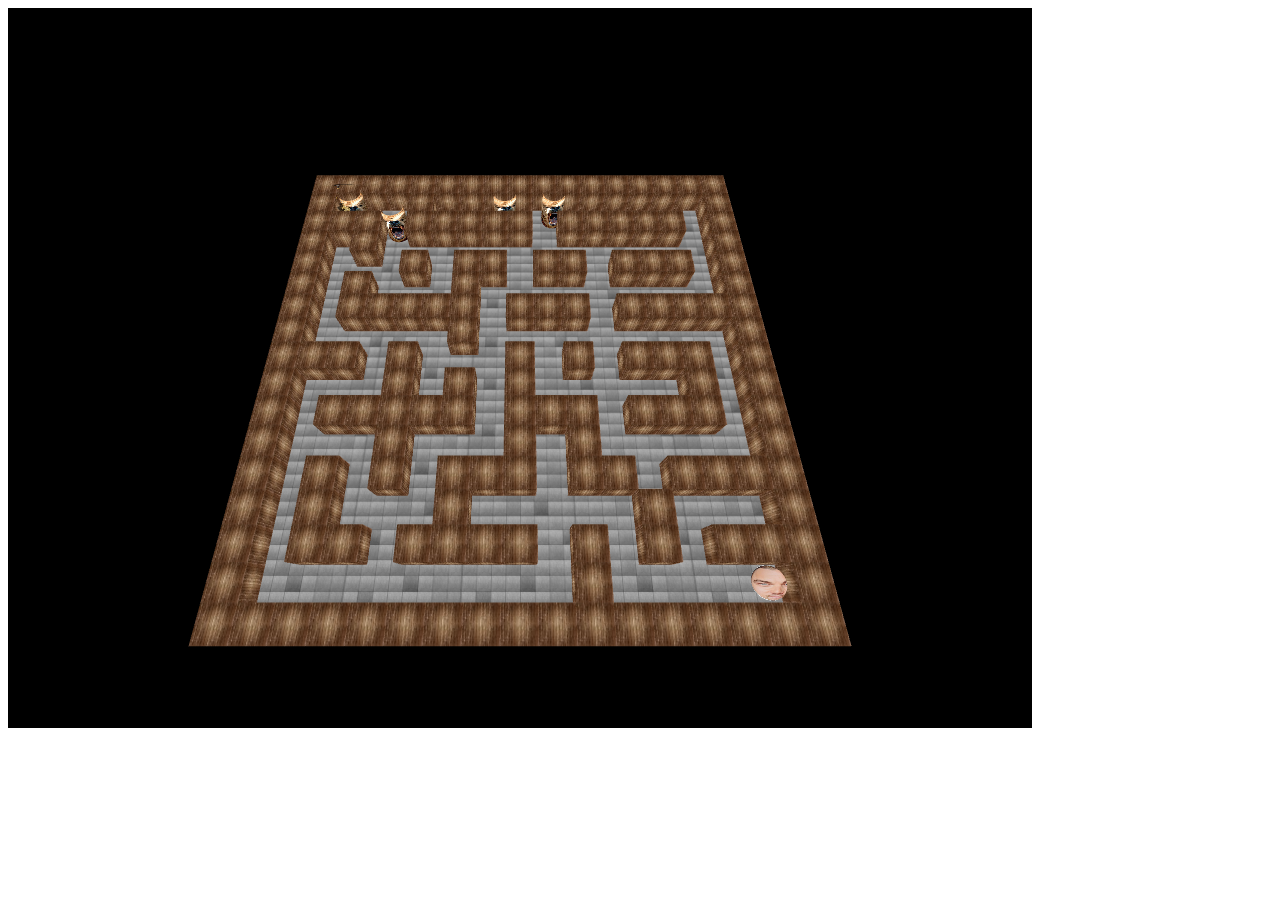
<file: game/index.html>
<!DOCTYPE html>

<html>

<head>
    <meta http-equiv="Content-Type" content="text/html; charset=UTF-8">
    <title>Maze Game</title>
</head>

<body oncontextmen="return false">
    <!-- JavaScript -->


    <!-- Three.js -->
    <script type="text/javascript" src="./js/threejs/three.min.js"> </script>
    <script type="text/javascript" src="./js/threejs/OrbitControls.js"> </script>

    <!-- Control -->
    <script type="text/javascript" src="./js/control/kbhandler.js"> </script>
    <script type="text/javascript" src="./js/control/screen.js"> </script>
    <script type="text/javascript" src="./js/control/global.js"> </script>
    <script type="text/javascript" src="./js/control/collision.js"> </script>

    <!-- Maze -->
    <script type="text/javascript" src="./js/maze/generateMaze.js"> </script>
    <script type="text/javascript" src="./js/maze/buildMaze.js"> </script>
    <script type="text/javascript" src="./js/maze/floor.js"> </script>

    <!-- Creatures -->
    <script type="text/javascript" src="./js/game/creature.js"> </script>
    <script type="text/javascript" src="./js/game/player.js"> </script>
    <script type="text/javascript" src="./js/game/enemy.js"> </script>
    <script type="text/javascript" src="./js/game/enemiesGenerator.js"> </script>
    <script type="text/javascript" src="./js/game/oscar.js"> </script>

    <!-- Screens -->
    <script type="text/javascript" src="./js/screens/game_screen.js"> </script>

    <!-- Main -->
    <script type="text/javascript" src="./js/main.js"> </script>
</body>
</html>
</file>
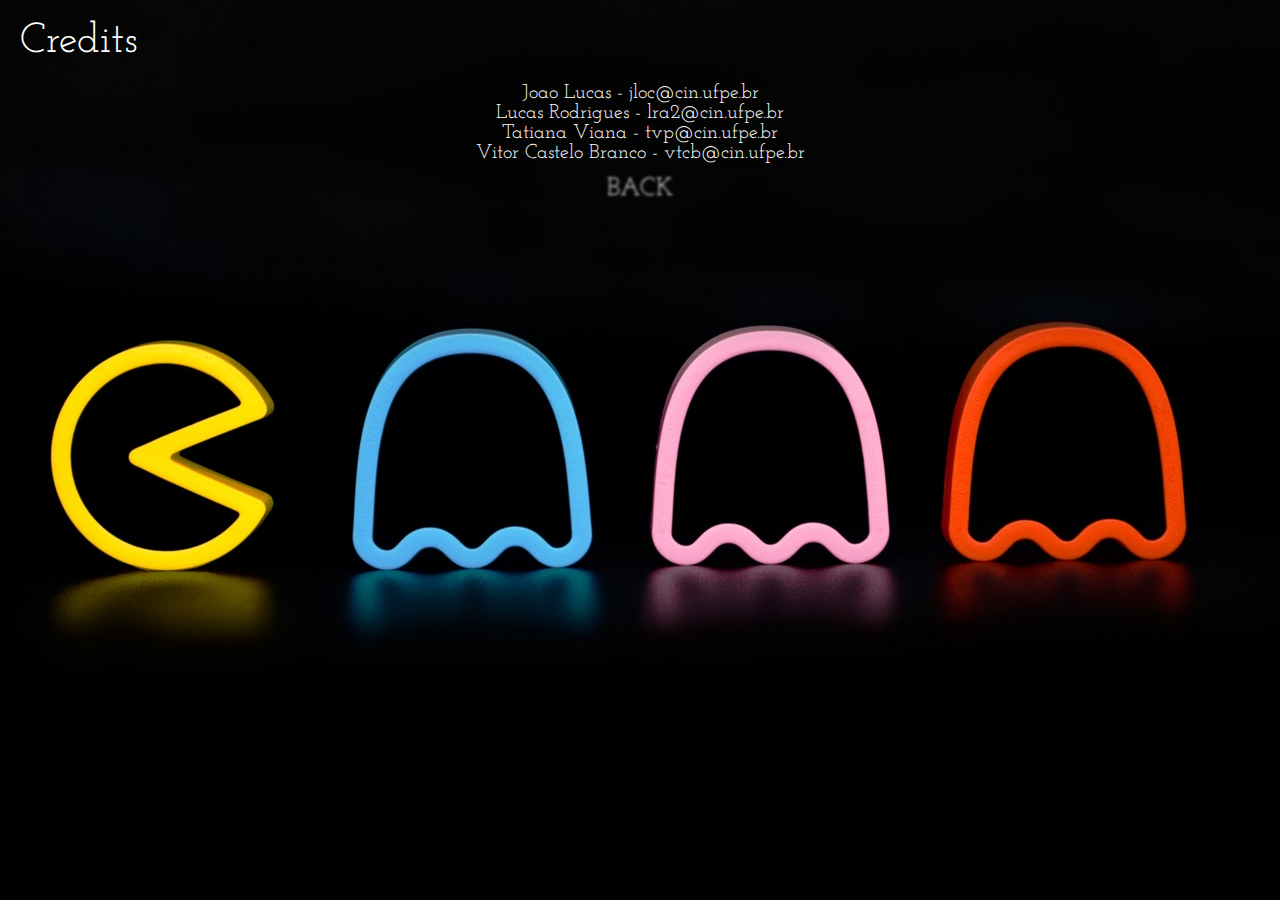
<file: cred.html>
<!DOCTYPE html>
<html lang="en">
    <head>
        <title>Era pra ser Pac-Man rumo a David Bowie</title>
        <meta charset="UTF-8" />
        <meta http-equiv="X-UA-Compatible" content="IE=edge,chrome=1"> 
        <meta name="viewport" content="width=device-width, initial-scale=1.0"> 
        <meta name="description" content="Era pra ser Pac-Man rumo a David Bowie" />
        <link rel="shortcut icon" href="../favicon.ico"> 
        <link rel="stylesheet" type="text/css" href="css/demoInstruction.css" />
        <link rel="stylesheet" type="text/css" href="css/style.css" />
		<!--[if IE]>
			<link rel="stylesheet" type="text/css" href="css/styleIE.css" />
		<![endif]-->
        <link href='http://fonts.googleapis.com/css?family=Josefin+Slab' rel='stylesheet' type='text/css' />
    </head>
    <body style="background-image: url(images/pattern.jpg)">
        <div class="container">
            <h1>Credits<span></span></h1>
            <div class="content">
                <ul class="bmenu">
                    <h2><center>Joao Lucas - jloc@cin.ufpe.br</center></h2>
                    <h2><center>Lucas Rodrigues - lra2@cin.ufpe.br</center></h2>
                    <h2><center>Tatiana Viana - tvp@cin.ufpe.br</center></h2>
                    <h2><center>Vitor Castelo Branco - vtcb@cin.ufpe.br</center></h2>
                    <li><a href="./index.html">Back</a></li>
                </ul>
            </div>
        </div>
        <audio autoplay loop>
            <source src="./sounds/main-theme.mp3" type="audio/mpeg">
        </audio>
    </body>
</html>
</file>
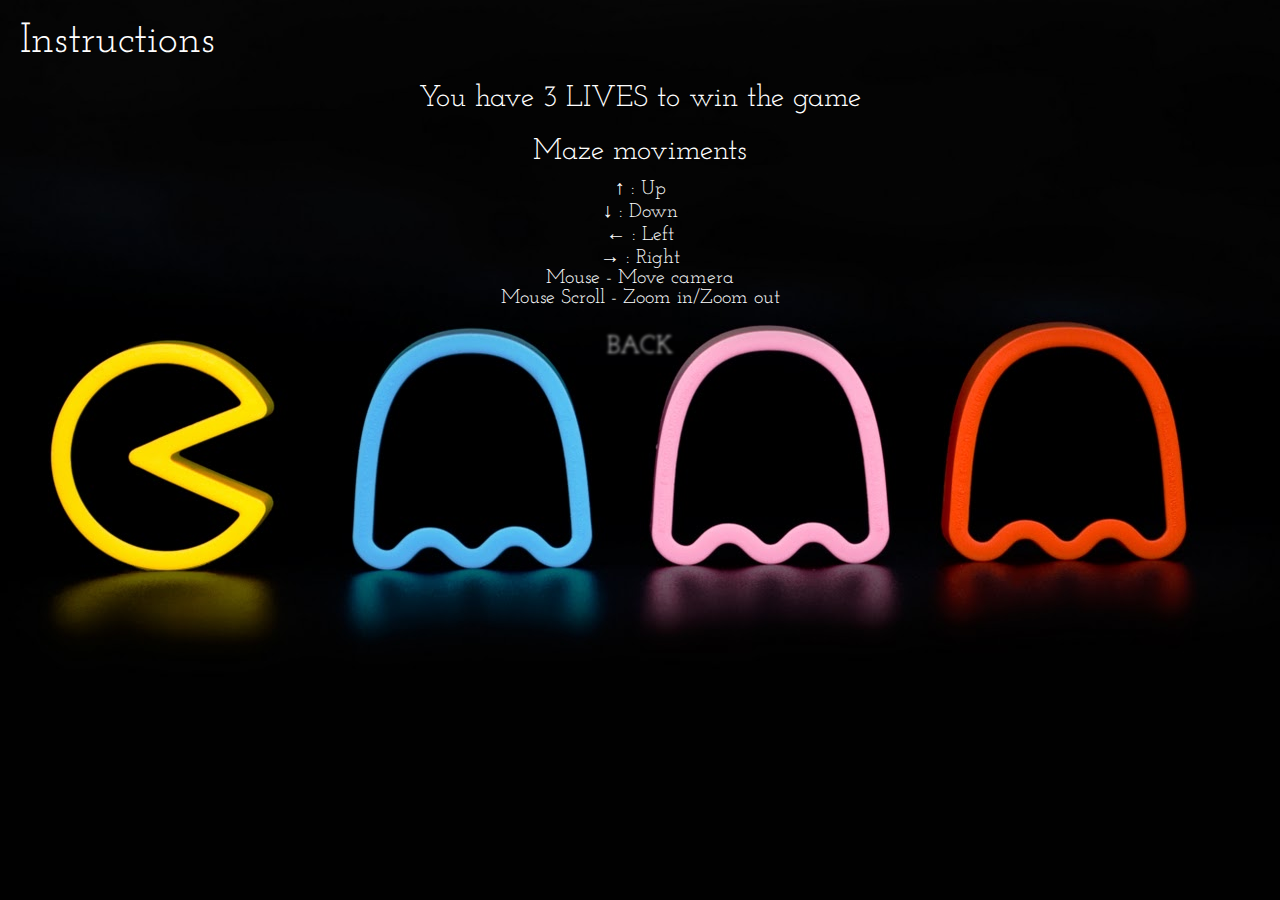
<file: instr.html>
<!DOCTYPE html>
<html lang="en">
    <head>
        <title>Era pra ser Pac-Man rumo a David Bowie</title>
        <meta charset="UTF-8" />
        <meta http-equiv="X-UA-Compatible" content="IE=edge,chrome=1"> 
        <meta name="viewport" content="width=device-width, initial-scale=1.0"> 
        <meta name="description" content="Era pra ser Pac-Man rumo a David Bowie" />
        <link rel="shortcut icon" href="../favicon.ico"> 
        <link rel="stylesheet" type="text/css" href="css/demoInstruction.css" />
        <link rel="stylesheet" type="text/css" href="css/style.css" />
		<!--[if IE]>
			<link rel="stylesheet" type="text/css" href="css/styleIE.css" />
		<![endif]-->
        <link href='http://fonts.googleapis.com/css?family=Josefin+Slab' rel='stylesheet' type='text/css' />
    </head>
    <body style="background-image: url(images/pattern.jpg)">
        <div class="container">
            <h1>Instructions<span></span></h1>
            <div class="content">
                <ul class="bmenu">
                    <p>You have 3 LIVES to win the game</p>
                    <br />
                    <p>Maze moviments</p>
                    <h2>&#8593; : Up</h2>
                    <h2>&#8595; : Down </h2>
                    <h2>&#8592; : Left </h2>
                    <h2>&#8594; : Right</h2>
                    <h2>Mouse - Move camera</h2>
                    <h2>Mouse Scroll - Zoom in/Zoom out</h2>
                    <br />
                    <li><a href="./index.html">Back</a></li>
                </ul>
            </div>
        </div>
        <audio autoplay loop>
            <source src="./sounds/main-theme.mp3" type="audio/mpeg">
        </audio>
    </body>
</html>
</file>
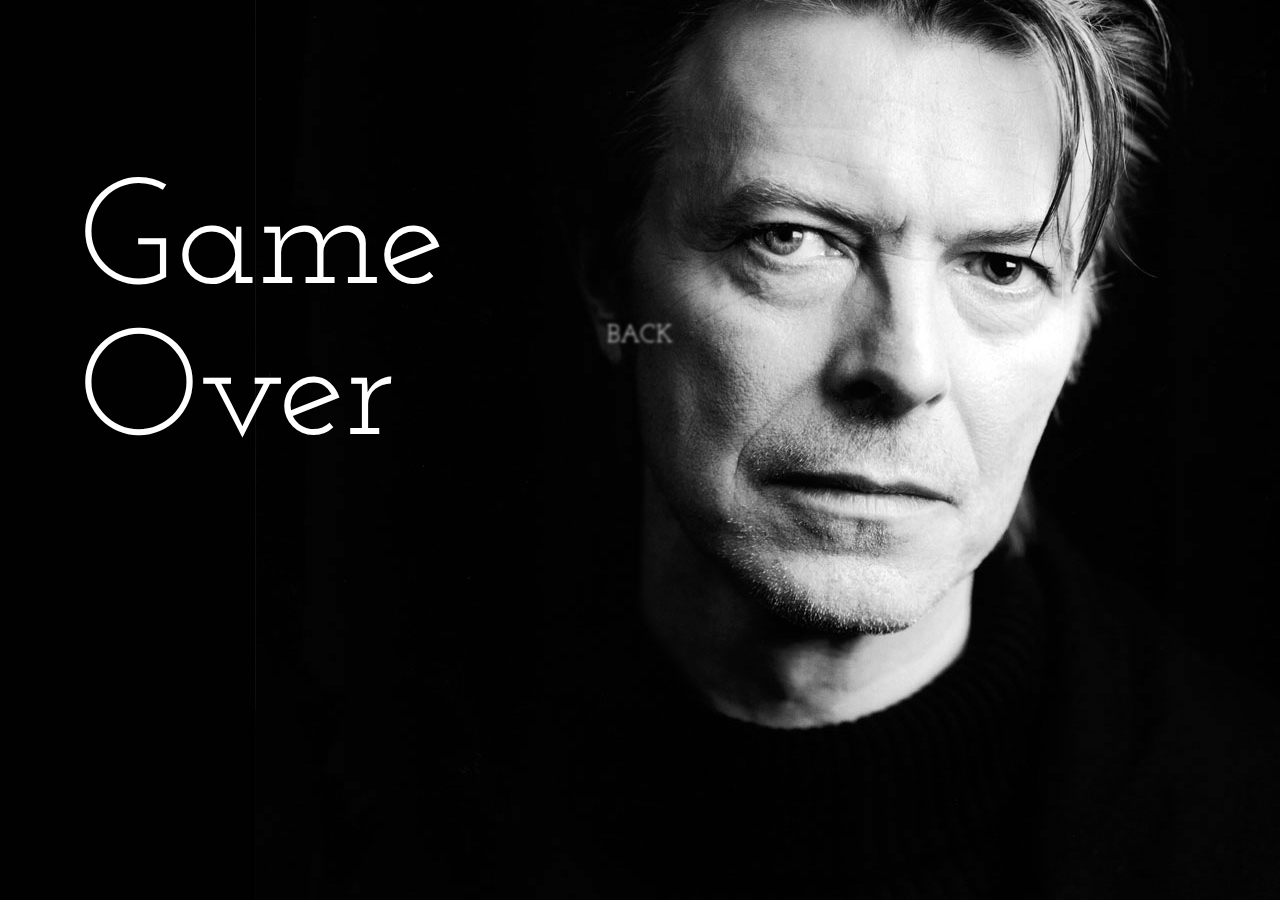
<file: overGame.html>
<!DOCTYPE html>
<html lang="en">
    <head>
        <title>Era pra ser Pac-Man rumo a David Bowie</title>
        <meta charset="UTF-8" />
        <meta http-equiv="X-UA-Compatible" content="IE=edge,chrome=1"> 
        <meta name="viewport" content="width=device-width, initial-scale=1.0"> 
        <meta name="description" content="Era pra ser Pac-Man rumo a David Bowie" />
        <link rel="shortcut icon" href="../favicon.ico"> 
        <link rel="stylesheet" type="text/css" href="css/demoOver.css" />
        <link rel="stylesheet" type="text/css" href="css/style.css" />
		<!--[if IE]>
			<link rel="stylesheet" type="text/css" href="css/styleIE.css" />
		<![endif]-->
        <link href='http://fonts.googleapis.com/css?family=Josefin+Slab' rel='stylesheet' type='text/css' />
    </head>
    <body style="background-image: url(images/bowie.jpg)">
        <div class="container">
            <h1>Game<br>Over<span></span></h1>
            <div class="content">
                <ul class="bmenu">
                    <li><a href="./index.html">Back</a></li>
                </ul>
            </div>
        </div>
        <audio autoplay loop>
            <source src="./sounds/bowie-over.mp3" type="audio/mpeg">
        </audio>
    </body>
</html>
</file>
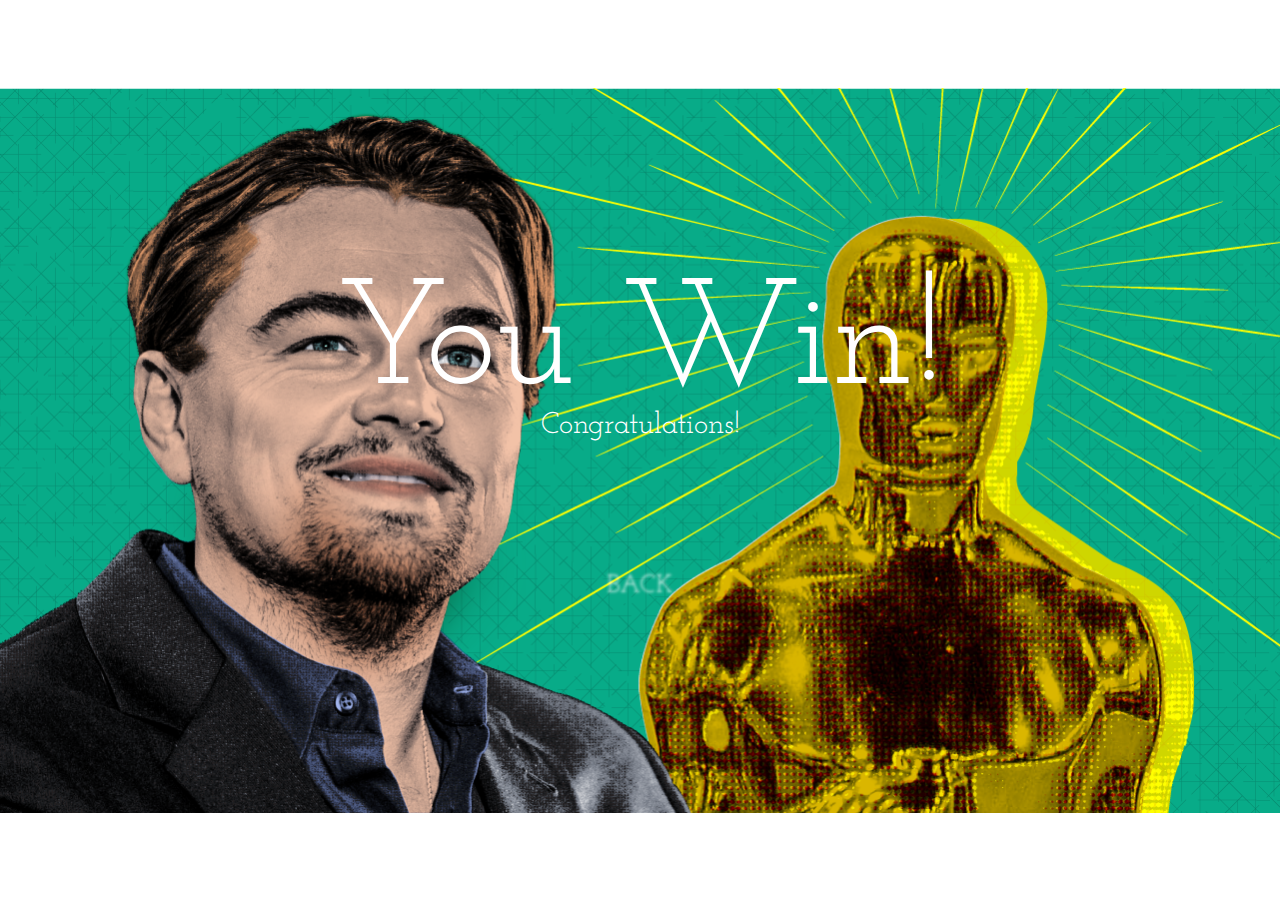
<file: winGame.html>
<!DOCTYPE html>
<html lang="en">
    <head>
        <title>Era pra ser Pac-Man rumo a David Bowie</title>
        <meta charset="UTF-8" />
        <meta http-equiv="X-UA-Compatible" content="IE=edge,chrome=1"> 
        <meta name="viewport" content="width=device-width, initial-scale=1.0"> 
        <meta name="description" content="Era pra ser Pac-Man rumo a David Bowie" />
        <link rel="shortcut icon" href="../favicon.ico"> 
        <link rel="stylesheet" type="text/css" href="css/demoWin.css" />
        <link rel="stylesheet" type="text/css" href="css/style.css" />
		<!--[if IE]>
			<link rel="stylesheet" type="text/css" href="css/styleIE.css" />
		<![endif]-->
        <link href='http://fonts.googleapis.com/css?family=Josefin+Slab' rel='stylesheet' type='text/css' />
    </head>
    <body style="background-image: url(images/leo-oscar.png)">
        <div class="container">
            <h1>You Win!</h1>
            <p>Congratulations!</p>
            <div class="content">
                <ul class="bmenu">
                    <li><a href="./index.html">Back</a></li>
                </ul>
            </div>
        </div>
        <audio autoplay loop>
            <source src="./sounds/queen-win.mp3" type="audio/mpeg">
        </audio>
    </body>
</html>
</file>
<file: css/style.css>
.bmenu{
    padding: 0px;
    margin: 0 0 10px 0;
    position: relative;
}
.bmenu li{
    font-size: 50px;
    display: block;
}
.bmenu li a{
	white-space: nowrap;
	color: transparent;
	display: block;
	text-transform: uppercase;
	text-align: center;
	text-shadow: 0px 0px 6px #fff;
	letter-spacing: 1px;
	-moz-transform: scale(0.5); 
	-ms-transform: scale(0.5); 
	-o-transform: scale(0.5); 
	-webkit-transform: scale(0.5); 
	transform: scale(0.5); 
	-webkit-transition: all 0.6s linear;
	-moz-transition: all 0.6s linear;
	-o-transition: all 0.6s linear;
	-ms-transition: all 0.6s linear;
	transition: all 0.6s linear;
}
.bmenu:hover li a{
	text-shadow: 0px 0px 15px #fff;
}
.bmenu li a:hover{
	text-shadow: 0px 0px 1px #fff;
	-moz-transform: scale(1); 
	-ms-transform: scale(1); 
	-o-transform: scale(1); 
	-webkit-transform: scale(1); 
	transform: scale(1); 
}
</file>
<file: css/demoInstruction.css>
@import url('reset.css');
/* General Demo Style */
body{
	background-color: transparent;
    background-repeat: repeat, no-repeat;
    background-position: center center;
    background-attachment: fixed;
    -webkit-background-size: auto, cover;
    -moz-background-size: auto, cover;
    -o-background-size: auto, cover;
    background-size: auto, cover;
	color: #fff;
	font-family: 'Josefin Slab', Arial, sans-serif;
	font-size: 13px;
}
.container{
	position:center;
}
a{
	text-align: center left;
	color: #fff;
	text-decoration: none;
}
.clr{
	clear: both;
}
.content{
	position:relative;
    width:580px;
    margin: 0 auto;
}
h1{
	margin:0px;
	padding:20px;
	font-size:42px;
	color:#fff;
	text-align:center;
	font-weight:400;
    text-align:left;
}
h1 span{
	font-size:30px;
	color:#000;
	padding-top:10px;
	text-align: center;
}

p
{
	font-size: 30px;
	color: #fff;
	text-align: center;
	height: 40px;
}

h2
{
	font-size: 20px;
	text-align: center;
	text-decoration: 
	height: 20px;
}
/* Header Style */
.header{
	font-family:'Arial Narrow', Arial, sans-serif;
	line-height: 24px;
	font-size: 11px;
	background: #fff;
	opacity: 0.9;
	text-transform: uppercase;
	z-index: 9999;
	position: relative;
	-moz-box-shadow: 1px 0px 2px #fff;
	-webkit-box-shadow: 1px 0px 2px #fff;
	box-shadow: 1px 0px 2px #000;
}
.header a{
	padding: 0px 10px;
	letter-spacing: 1px;
	color: #ddd;
	display: block;
	float: left;
}
.header a:hover{
	text-align: center;
	color: #fff;
}
.header span.right{
	text-align: center;
	float: right;
}
.header span.right a{
	text-align: center;
	float: none;
	display: inline;
}

.more ul{
	text-transform:uppercase;
	font-size:11px;
	padding:50px 0px 30px 20px;
	height:30px;
	clear:both;
	font-family: 'Arial Narrow', Arial, sans-serif;
	width:830px;
	margin:0 auto;
	text-align: center;
    color:#000;
}
.more ul li{
	float:left;
	margin:0px 2px;
}
.more ul li.selected a,
.more ul li.selected a:hover{
	background:#000;
	color:#000;
	text-shadow:none;
}
.more ul li a{
	text-shadow:1px 1px 1px #000;
	color:#000;
	background:#f7f7f7;
	padding:3px 6px;
	-moz-box-shadow:1px 1px 2px rgba(0,0,0,0.6);
	-webkit-box-shadow:1px 1px 2px rgba(0,0,0,0.6);
	box-shadow:1px 1px 2px rgba(0,0,0,0.6);
}
.more ul li a:hover{
	background:#000;
	color:#fff;
	text-shadow:none;
}
</file>
<file: css/demoOver.css>
@import url('reset.css');
/* General Demo Style */
body{
	background-color: transparent;
    background-repeat: repeat, no-repeat;
    background-position: center center;
    background-attachment: fixed;
    -webkit-background-size: auto, cover;
    -moz-background-size: auto, cover;
    -o-background-size: auto, cover;
    background-size: auto, cover;
	color: #000;
	font-family: 'Josefin Slab', Arial, sans-serif;
	font-size: 13px;
}
.container{
	position:center;
}
a{
	text-align: center left;
	color: #fff;
	text-decoration: none;
}
.clr{
	clear: both;
}
.content{
	position:relative;
    width:580px;
    margin: 0 auto;
}
h1{
	margin-top: 150px;
	margin-left: 60px;
	padding:20px;
	font-size:150px;
	color:#fff;
	text-align:center left;
	height: 120px;
}
h1 span{
	margin-top: 260px;
	font-size:80px;
	color:#fff;
	padding-top:10px;
	text-align: center;
}

p
{
	font-size: 30px;
	color: #fff;
	text-align: center;
	height: 150px;
}

h2
{
	font-size: 20px;
	text-align: center;
	text-decoration: 
	height: 20px;
}
/* Header Style */
.header{
	font-family:'Arial Narrow', Arial, sans-serif;
	line-height: 24px;
	font-size: 11px;
	background: #fff;
	opacity: 0.9;
	text-transform: uppercase;
	z-index: 9999;
	position: relative;
	-moz-box-shadow: 1px 0px 2px #fff;
	-webkit-box-shadow: 1px 0px 2px #fff;
	box-shadow: 1px 0px 2px #000;
}
.header a{
	text-align: left;
	padding: 0px 10px;
	letter-spacing: 1px;
	color: #000;
	display: block;
	/*float: left;*/
}
.header a:hover{
	text-align: center;
	color: #000;
}
.header span.right{
	text-align: center;
	float: right;
}
.header span.right a{
	text-align: center;
	float: none;
	display: inline;
}

.more ul{
	text-transform:uppercase;
	font-size:11px;
	padding:50px 0px 30px 20px;
	height:30px;
	clear:both;
	font-family: 'Arial Narrow', Arial, sans-serif;
	width:830px;
	margin-left: center left;
	margin-top: 200px;
	text-align: center;
    color:#000;
}
.more ul li{
	float:left;
	margin:0px 2px;
}
.more ul li.selected a,
.more ul li.selected a:hover{
	background:#000;
	color:#000;
	text-shadow:none;
}
.more ul li a{
	text-shadow:1px 1px 1px #000;
	color:#000;
	background:#f7f7f7;
	padding:3px 6px;
	-moz-box-shadow:1px 1px 2px rgba(0,0,0,0.6);
	-webkit-box-shadow:1px 1px 2px rgba(0,0,0,0.6);
	box-shadow:1px 1px 2px rgba(0,0,0,0.6);
}
.more ul li a:hover{
	background:#000;
	color:#000;
	text-shadow:none;
}
</file>
<file: css/demoWin.css>
@import url('reset.css');
/* General Demo Style */
body{
	background-color: transparent;
    background-repeat: no-repeat;
    background-position: center center;
    background-attachment: fixed;
    -webkit-background-size: auto, cover;
    -moz-background-size: auto, cover;
    -o-background-size: auto, cover;
    background-size: auto, cover;
	color: #000;
	font-family: 'Josefin Slab', Arial, sans-serif;
	font-size: 13px;
}
.container{
	position:center;
}
a{
	text-align: center left;
	color: #fff;
	text-decoration: none;
}
.clr{
	clear: both;
}
.content{
	position:relative;
    width:580px;
    margin: 0 auto;
}
h1{
	margin-top: 250px;
	text-shadow : #000;
	padding:20px;
	font-size:150px;
	color:#fff;
	text-align:center;
	height: 120px;
}
h1 span{
	margin-top: 260px;
	font-size:80px;
	color:#fff;
	padding-top:10px;
	text-align: center;
}

p
{
	font-size: 30px;
	color: #fff;
	text-align: center;
	height: 150px;
}

h2
{
	font-size: 20px;
	text-align: center;
	text-decoration: 
	height: 20px;
}
/* Header Style */
.header{
	font-family:'Arial Narrow', Arial, sans-serif;
	line-height: 24px;
	font-size: 11px;
	background: #fff;
	opacity: 0.9;
	text-transform: uppercase;
	z-index: 9999;
	position: relative;
	-moz-box-shadow: 1px 0px 2px #fff;
	-webkit-box-shadow: 1px 0px 2px #fff;
	box-shadow: 1px 0px 2px #000;
}
.header a{
	padding: 0px 10px;
	letter-spacing: 1px;
	color: #000;
	display: block;
	float: left;
}
.header a:hover{
	text-align: center;
	color: #000;
}
.header span.right{
	text-align: center;
	float: right;
}
.header span.right a{
	text-align: center;
	float: none;
	display: inline;
}

.more ul{
	text-transform:uppercase;
	font-size:11px;
	padding:50px 0px 30px 20px;
	height:30px;
	clear:both;
	font-family: 'Arial Narrow', Arial, sans-serif;
	width:830px;
	margin:0 auto;
	text-align: center;
    color:#000;
}
.more ul li{
	float:left;
	margin:0px 2px;
}
.more ul li.selected a,
.more ul li.selected a:hover{
	background:#000;
	color:#000;
	text-shadow:none;
}
.more ul li a{
	text-shadow:1px 1px 1px #000;
	color:#000;
	background:#f7f7f7;
	padding:3px 6px;
	-moz-box-shadow:1px 1px 2px rgba(0,0,0,0.6);
	-webkit-box-shadow:1px 1px 2px rgba(0,0,0,0.6);
	box-shadow:1px 1px 2px rgba(0,0,0,0.6);
}
.more ul li a:hover{
	background:#000;
	color:#000;
	text-shadow:none;
}
</file>
